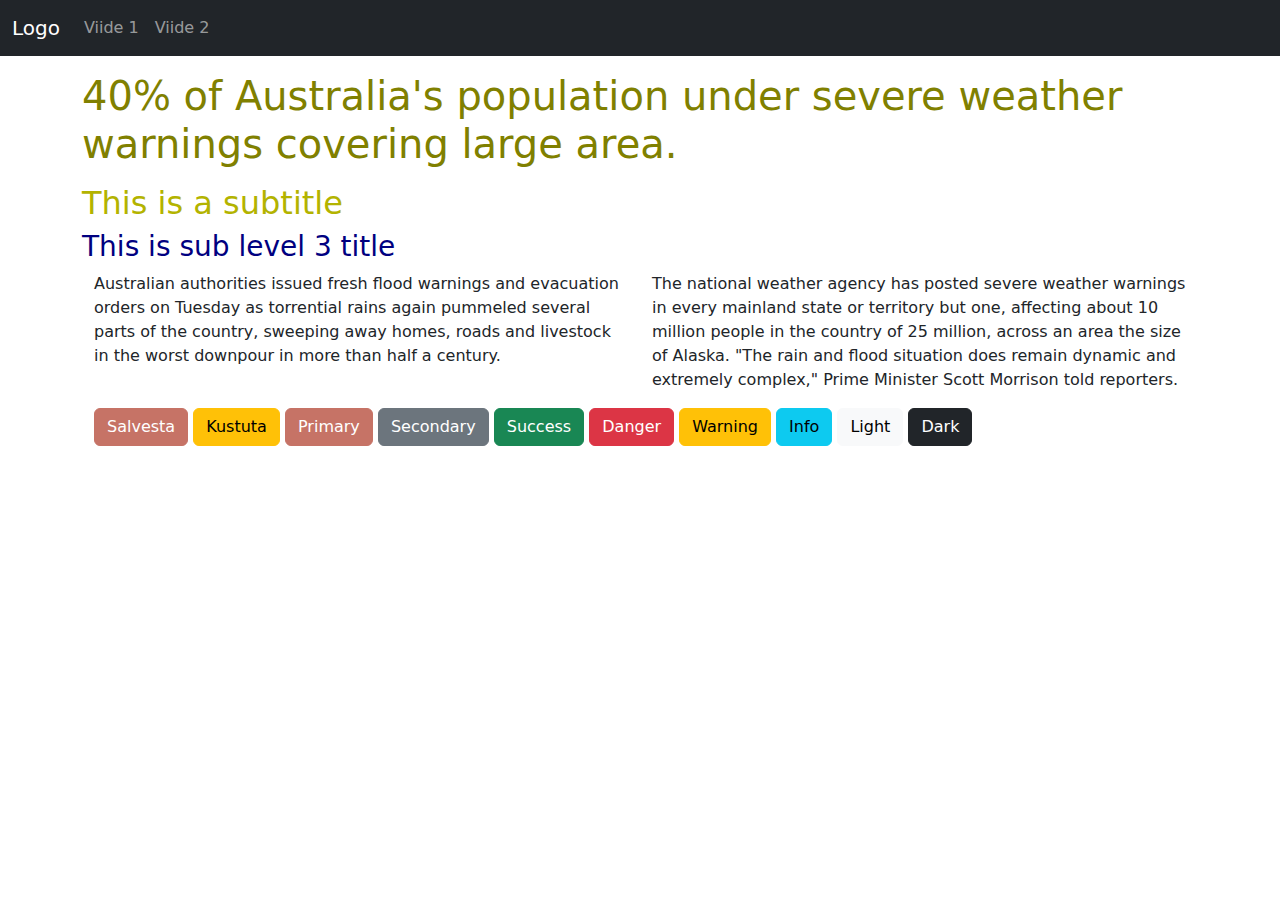
<file: practice_week_07/index.html>
<!DOCTYPE html>
<html>
<head>
    <title>Start Page</title>
    <meta charset="utf-8">
    <meta name="viewport" content="width=device-width, initial-scale=1.0">

    <link rel="stylesheet" href="https://cdn.jsdelivr.net/npm/bootstrap@5.0.0-beta2/dist/css/bootstrap.min.css">
    <link rel="stylesheet" href="assets/css/style.css">

</head>

<body>

<nav class="navbar navbar-expand-md navbar-dark bg-dark">
    <div class="container-fluid">

        <a class="navbar-brand" href="#">Logo</a>

        <button class="navbar-toggler" type="button" data-bs-toggle="collapse" data-bs-target="#navbar-menu" aria-controls="navbar-menu" aria-expanded="false" aria-label="Toggle navigation">
            <span class="navbar-toggler-icon"></span>
        </button>

        <div class="collapse navbar-collapse" id="navbar-menu">
            <ul class="navbar-nav">
                <li class="nav-item">
                    <a class="nav-link" href="#">Viide 1</a>
                </li>
                <li class="nav-item">
                    <a class="nav-link" href="#">Viide 2</a>
                </li>
            </ul>
        </div>

    </div>
</nav>



<div class="container">

    <h1 class="text-center text-md-start my-3">40% of Australia's population under severe weather warnings covering large area.</h1>

    <h2>This is a subtitle</h2>

    <h3>This is sub level 3 title</h3>

    <div class="container">

        <div class="row">

            <div class="col-12 col-md-6">
                <p>Australian authorities issued fresh flood warnings and evacuation orders on Tuesday as torrential
                    rains again pummeled several parts of the country, sweeping away homes, roads and livestock in the
                    worst downpour in more than half a century.</p>

            </div>

            <div class="col-12 col-md-6">
                <p>The national weather agency has posted severe weather warnings in every mainland state or territory
                    but one, affecting about 10 million people in the country of 25 million, across an area the size of
                    Alaska. "The rain and flood situation does remain dynamic and extremely complex," Prime Minister
                    Scott Morrison told reporters.</p>
            </div>

        </div>

        <a class="btn btn-primary"  href="#">Salvesta</a>
        <a class="btn btn-warning" href="#">Kustuta</a>

        <button type="button" class="btn btn-primary">Primary</button>
        <button type="button" class="btn btn-secondary">Secondary</button>
        <button type="button" class="btn btn-success">Success</button>
        <button type="button" class="btn btn-danger">Danger</button>
        <button type="button" class="btn btn-warning">Warning</button>
        <button type="button" class="btn btn-info">Info</button>
        <button type="button" class="btn btn-light">Light</button>
        <button type="button" class="btn btn-dark">Dark</button>

    </div>


</div>


<script src="https://cdn.jsdelivr.net/npm/bootstrap@5.0.0-beta2/dist/js/bootstrap.bundle.min.js"></script>

</body>

</html>
</file>
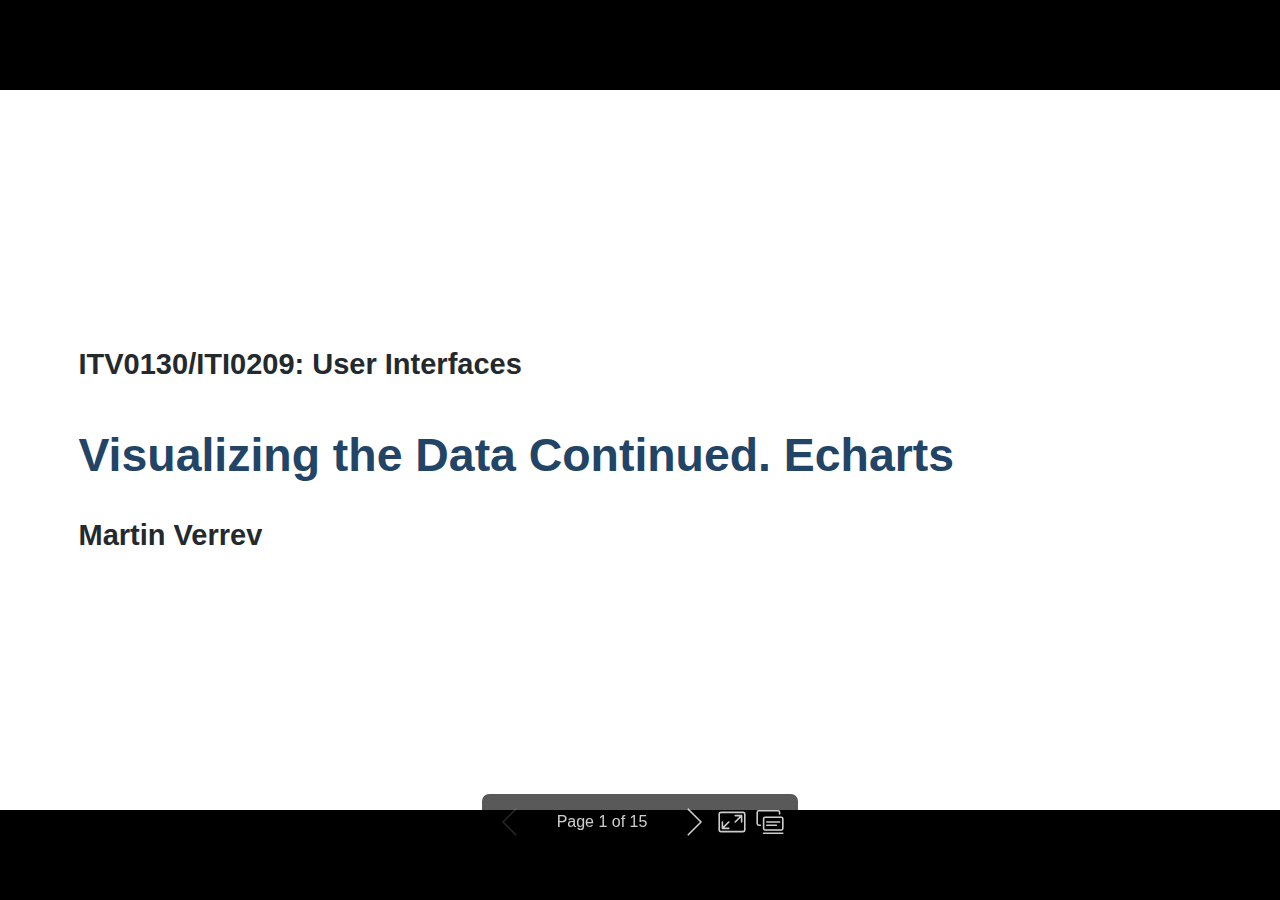
<file: practice_week_11/_base/index.html>
<!DOCTYPE html><html lang="C"><head><title>Lecture 15</title><meta property="og:title" content="Lecture 15"><meta name="description" content="Lecture 15 Slides"><meta property="og:description" content="Lecture 15 Slides"><meta charset="UTF-8"><meta name="viewport" content="width=device-width,height=device-height,initial-scale=1.0"><meta name="apple-mobile-web-app-capable" content="yes"><meta http-equiv="X-UA-Compatible" content="ie=edge"><meta property="og:type" content="website"><meta name="twitter:card" content="summary"><style>.bespoke-marp-note,.bespoke-marp-osc,.bespoke-progress-parent{display:none;transition:none}@media screen{body[data-bespoke-view=""] .bespoke-marp-parent>.bespoke-marp-osc>button,body[data-bespoke-view=next] .bespoke-marp-parent>.bespoke-marp-osc>button,body[data-bespoke-view=presenter] .bespoke-marp-presenter-container .bespoke-marp-presenter-info-container button{-webkit-appearance:none;-moz-appearance:none;appearance:none;background-color:transparent;border:0;color:inherit;cursor:pointer;font-size:inherit;opacity:.8;outline:none;padding:0;transition:opacity .2s linear;-webkit-tap-highlight-color:transparent}body[data-bespoke-view=""] .bespoke-marp-parent>.bespoke-marp-osc>button:disabled,body[data-bespoke-view=next] .bespoke-marp-parent>.bespoke-marp-osc>button:disabled,body[data-bespoke-view=presenter] .bespoke-marp-presenter-container .bespoke-marp-presenter-info-container button:disabled{cursor:not-allowed;opacity:.15!important}body[data-bespoke-view=""] .bespoke-marp-parent>.bespoke-marp-osc>button:hover,body[data-bespoke-view=next] .bespoke-marp-parent>.bespoke-marp-osc>button:hover,body[data-bespoke-view=presenter] .bespoke-marp-presenter-container .bespoke-marp-presenter-info-container button:hover{opacity:1}body[data-bespoke-view=""] .bespoke-marp-parent>.bespoke-marp-osc>button:hover:active,body[data-bespoke-view=next] .bespoke-marp-parent>.bespoke-marp-osc>button:hover:active,body[data-bespoke-view=presenter] .bespoke-marp-presenter-container .bespoke-marp-presenter-info-container button:hover:active{opacity:.6}body[data-bespoke-view=""] .bespoke-marp-parent>.bespoke-marp-osc>button:hover:not(:disabled),body[data-bespoke-view=next] .bespoke-marp-parent>.bespoke-marp-osc>button:hover:not(:disabled),body[data-bespoke-view=presenter] .bespoke-marp-presenter-container .bespoke-marp-presenter-info-container button:hover:not(:disabled){transition:none}body[data-bespoke-view=""] .bespoke-marp-parent>.bespoke-marp-osc>button[data-bespoke-marp-osc=prev],body[data-bespoke-view=next] .bespoke-marp-parent>.bespoke-marp-osc>button[data-bespoke-marp-osc=prev],body[data-bespoke-view=presenter] .bespoke-marp-presenter-container .bespoke-marp-presenter-info-container button.bespoke-marp-presenter-info-page-prev{background:transparent url("[data-uri]") no-repeat 50%;background-size:contain;overflow:hidden;text-indent:100%;white-space:nowrap}body[data-bespoke-view=""] .bespoke-marp-parent>.bespoke-marp-osc>button[data-bespoke-marp-osc=next],body[data-bespoke-view=next] .bespoke-marp-parent>.bespoke-marp-osc>button[data-bespoke-marp-osc=next],body[data-bespoke-view=presenter] .bespoke-marp-presenter-container .bespoke-marp-presenter-info-container button.bespoke-marp-presenter-info-page-next{background:transparent url("[data-uri]") no-repeat 50%;background-size:contain;overflow:hidden;text-indent:100%;white-space:nowrap}body[data-bespoke-view=""] .bespoke-marp-parent>.bespoke-marp-osc>button[data-bespoke-marp-osc=fullscreen],body[data-bespoke-view=next] .bespoke-marp-parent>.bespoke-marp-osc>button[data-bespoke-marp-osc=fullscreen]{background:transparent url("[data-uri]") no-repeat 50%;background-size:contain;overflow:hidden;text-indent:100%;white-space:nowrap}body[data-bespoke-view=""] .bespoke-marp-parent>.bespoke-marp-osc>button.exit[data-bespoke-marp-osc=fullscreen],body[data-bespoke-view=next] .bespoke-marp-parent>.bespoke-marp-osc>button.exit[data-bespoke-marp-osc=fullscreen]{background-image:url("[data-uri]")}body[data-bespoke-view=""] .bespoke-marp-parent>.bespoke-marp-osc>button[data-bespoke-marp-osc=presenter],body[data-bespoke-view=next] .bespoke-marp-parent>.bespoke-marp-osc>button[data-bespoke-marp-osc=presenter]{background:transparent url("[data-uri]") no-repeat 50%;background-size:contain;overflow:hidden;text-indent:100%;white-space:nowrap}body,html{height:100%;margin:0}body{background:#000;overflow:hidden}svg.bespoke-marp-slide{opacity:0;pointer-events:none;z-index:-1}svg.bespoke-marp-slide.bespoke-marp-active{opacity:1;pointer-events:auto;z-index:0}svg.bespoke-marp-slide[data-bespoke-marp-load=hideable]{display:none}svg.bespoke-marp-slide[data-bespoke-marp-load=hideable].bespoke-marp-active{display:block}[data-bespoke-marp-fragment=inactive]{visibility:hidden}body[data-bespoke-view=""] .bespoke-marp-parent,body[data-bespoke-view=next] .bespoke-marp-parent{bottom:0;left:0;position:absolute;right:0;top:0}body[data-bespoke-view=""] .bespoke-marp-parent>.bespoke-marp-osc,body[data-bespoke-view=next] .bespoke-marp-parent>.bespoke-marp-osc{background:rgba(0,0,0,.65);border-radius:7px;bottom:50px;color:#fff;display:block;font-family:Helvetica,Arial,sans-serif;font-size:16px;left:50%;line-height:0;opacity:1;padding:12px;position:absolute;touch-action:manipulation;transform:translateX(-50%);transition:opacity .2s linear;-webkit-user-select:none;-moz-user-select:none;-ms-user-select:none;user-select:none;white-space:nowrap;z-index:1;will-change:transform}body[data-bespoke-view=""] .bespoke-marp-parent>.bespoke-marp-osc>*,body[data-bespoke-view=next] .bespoke-marp-parent>.bespoke-marp-osc>*{margin-left:6px}body[data-bespoke-view=""] .bespoke-marp-parent>.bespoke-marp-osc>:first-child,body[data-bespoke-view=next] .bespoke-marp-parent>.bespoke-marp-osc>:first-child{margin-left:0}body[data-bespoke-view=""] .bespoke-marp-parent>.bespoke-marp-osc>span,body[data-bespoke-view=next] .bespoke-marp-parent>.bespoke-marp-osc>span{opacity:.8}body[data-bespoke-view=""] .bespoke-marp-parent>.bespoke-marp-osc>span[data-bespoke-marp-osc=page],body[data-bespoke-view=next] .bespoke-marp-parent>.bespoke-marp-osc>span[data-bespoke-marp-osc=page]{display:inline-block;min-width:140px;text-align:center}body[data-bespoke-view=""] .bespoke-marp-parent>.bespoke-marp-osc>button[data-bespoke-marp-osc=fullscreen],body[data-bespoke-view=""] .bespoke-marp-parent>.bespoke-marp-osc>button[data-bespoke-marp-osc=next],body[data-bespoke-view=""] .bespoke-marp-parent>.bespoke-marp-osc>button[data-bespoke-marp-osc=presenter],body[data-bespoke-view=""] .bespoke-marp-parent>.bespoke-marp-osc>button[data-bespoke-marp-osc=prev],body[data-bespoke-view=next] .bespoke-marp-parent>.bespoke-marp-osc>button[data-bespoke-marp-osc=fullscreen],body[data-bespoke-view=next] .bespoke-marp-parent>.bespoke-marp-osc>button[data-bespoke-marp-osc=next],body[data-bespoke-view=next] .bespoke-marp-parent>.bespoke-marp-osc>button[data-bespoke-marp-osc=presenter],body[data-bespoke-view=next] .bespoke-marp-parent>.bespoke-marp-osc>button[data-bespoke-marp-osc=prev]{height:32px;line-height:32px;width:32px}body[data-bespoke-view=""] .bespoke-marp-parent.bespoke-marp-inactive,body[data-bespoke-view=next] .bespoke-marp-parent.bespoke-marp-inactive{cursor:none}body[data-bespoke-view=""] .bespoke-marp-parent.bespoke-marp-inactive>.bespoke-marp-osc,body[data-bespoke-view=next] .bespoke-marp-parent.bespoke-marp-inactive>.bespoke-marp-osc{opacity:0;pointer-events:none}body[data-bespoke-view=""] svg.bespoke-marp-slide,body[data-bespoke-view=next] svg.bespoke-marp-slide{height:100%;left:0;position:absolute;top:0;width:100%}body[data-bespoke-view=""] .bespoke-progress-parent{background:#222;display:flex;height:5px;width:100%}body[data-bespoke-view=""] .bespoke-progress-parent+.bespoke-marp-parent{top:5px}body[data-bespoke-view=""] .bespoke-progress-parent .bespoke-progress-bar{flex:0 0 0;background:#0288d1;transition:flex-basis .2s cubic-bezier(0,1,1,1)}body[data-bespoke-view=next]{background:transparent}body[data-bespoke-view=presenter]{background:#161616}body[data-bespoke-view=presenter] .bespoke-marp-presenter-container{height:100%;left:0;position:absolute;top:0;width:100%;display:grid;grid-template-columns:2fr 1fr;grid-template-rows:minmax(140px,1fr) 2fr 3em;grid-template-areas:"current next" "current note" "info    note"}body[data-bespoke-view=presenter] .bespoke-marp-presenter-container .bespoke-marp-parent{grid-area:current;position:relative;overflow:hidden}body[data-bespoke-view=presenter] .bespoke-marp-presenter-container .bespoke-marp-parent svg.bespoke-marp-slide{height:calc(100% - 40px);left:20px;position:absolute;pointer-events:none;top:20px;-webkit-user-select:none;-moz-user-select:none;-ms-user-select:none;user-select:none;width:calc(100% - 40px)}body[data-bespoke-view=presenter] .bespoke-marp-presenter-container .bespoke-marp-parent svg.bespoke-marp-slide.bespoke-marp-active{-webkit-filter:drop-shadow(0 3px 10px rgba(0,0,0,.5));filter:drop-shadow(0 3px 10px rgba(0,0,0,.5))}body[data-bespoke-view=presenter] .bespoke-marp-presenter-container .bespoke-marp-presenter-next-container{background:#222;cursor:pointer;display:none;grid-area:next;overflow:hidden;position:relative}body[data-bespoke-view=presenter] .bespoke-marp-presenter-container .bespoke-marp-presenter-next-container.active{display:block}body[data-bespoke-view=presenter] .bespoke-marp-presenter-container .bespoke-marp-presenter-next-container iframe.bespoke-marp-presenter-next{background:transparent;border:0;display:block;-webkit-filter:drop-shadow(0 3px 10px rgba(0,0,0,.5));filter:drop-shadow(0 3px 10px rgba(0,0,0,.5));height:calc(100% - 40px);left:20px;position:absolute;pointer-events:none;-webkit-user-select:none;-moz-user-select:none;-ms-user-select:none;user-select:none;top:20px;width:calc(100% - 40px)}body[data-bespoke-view=presenter] .bespoke-marp-presenter-container .bespoke-marp-presenter-note-container{background:#222;color:#ddd;grid-area:note}body[data-bespoke-view=presenter] .bespoke-marp-presenter-container .bespoke-marp-presenter-note-container .bespoke-marp-note{margin:20px;width:calc(100% - 40px);height:calc(100% - 40px);box-sizing:border-box;overflow:auto;padding-right:3px;white-space:pre-wrap;word-wrap:break-word;scrollbar-width:thin;scrollbar-color:hsla(0,0%,86.7%,.5) transparent}body[data-bespoke-view=presenter] .bespoke-marp-presenter-container .bespoke-marp-presenter-note-container .bespoke-marp-note::-webkit-scrollbar{width:6px}body[data-bespoke-view=presenter] .bespoke-marp-presenter-container .bespoke-marp-presenter-note-container .bespoke-marp-note::-webkit-scrollbar-track{background:transparent}body[data-bespoke-view=presenter] .bespoke-marp-presenter-container .bespoke-marp-presenter-note-container .bespoke-marp-note::-webkit-scrollbar-thumb{background:hsla(0,0%,86.7%,.5);border-radius:6px}body[data-bespoke-view=presenter] .bespoke-marp-presenter-container .bespoke-marp-presenter-note-container .bespoke-marp-note:empty{pointer-events:none}body[data-bespoke-view=presenter] .bespoke-marp-presenter-container .bespoke-marp-presenter-note-container .bespoke-marp-note.active{display:block}body[data-bespoke-view=presenter] .bespoke-marp-presenter-container .bespoke-marp-presenter-note-container .bespoke-marp-note p:first-child{margin-top:0}body[data-bespoke-view=presenter] .bespoke-marp-presenter-container .bespoke-marp-presenter-note-container .bespoke-marp-note p:last-child{margin-bottom:0}body[data-bespoke-view=presenter] .bespoke-marp-presenter-container .bespoke-marp-presenter-info-container{align-items:center;box-sizing:border-box;color:#ddd;display:flex;flex-wrap:nowrap;grid-area:info;justify-content:center;padding:0 10px}body[data-bespoke-view=presenter] .bespoke-marp-presenter-container .bespoke-marp-presenter-info-container .bespoke-marp-presenter-info-page,body[data-bespoke-view=presenter] .bespoke-marp-presenter-container .bespoke-marp-presenter-info-container .bespoke-marp-presenter-info-time,body[data-bespoke-view=presenter] .bespoke-marp-presenter-container .bespoke-marp-presenter-info-container .bespoke-marp-presenter-info-timer{display:block;box-sizing:border-box;padding:0 10px;white-space:nowrap;width:100%}body[data-bespoke-view=presenter] .bespoke-marp-presenter-container .bespoke-marp-presenter-info-container button{height:1.5em;line-height:1.5em;width:1.5em}body[data-bespoke-view=presenter] .bespoke-marp-presenter-container .bespoke-marp-presenter-info-container .bespoke-marp-presenter-info-page{order:2;text-align:center}body[data-bespoke-view=presenter] .bespoke-marp-presenter-container .bespoke-marp-presenter-info-container .bespoke-marp-presenter-info-page .bespoke-marp-presenter-info-page-text{display:inline-block;min-width:120px;text-align:center}body[data-bespoke-view=presenter] .bespoke-marp-presenter-container .bespoke-marp-presenter-info-container .bespoke-marp-presenter-info-time{color:#999;order:1;text-align:left}body[data-bespoke-view=presenter] .bespoke-marp-presenter-container .bespoke-marp-presenter-info-container .bespoke-marp-presenter-info-timer{color:#999;order:3;text-align:right}}@media print{.bespoke-marp-presenter-info-container,.bespoke-marp-presenter-next-container,.bespoke-marp-presenter-note-container{display:none}}</style><style>div#p>svg>foreignObject>section{width:1280px;height:720px;box-sizing:border-box;overflow:hidden;position:relative;scroll-snap-align:center center}div#p>svg>foreignObject>section:after{bottom:0;content:attr(data-marpit-pagination);padding:inherit;pointer-events:none;position:absolute;right:0}div#p>svg>foreignObject>section:not([data-marpit-pagination]):after{display:none}/* Normalization */div#p>svg>foreignObject>section h1{font-size:2em;margin:0.67em 0}div#p>svg>foreignObject>section video::-webkit-media-controls{will-change:transform}@page{size:1280px 720px;margin:0}@media print{body,html{background-color:#fff;margin:0;page-break-inside:avoid;break-inside:avoid-page}div#p>svg>foreignObject>section{page-break-before:always;break-before:page}div#p>svg>foreignObject>section,div#p>svg>foreignObject>section *{-webkit-print-color-adjust:exact!important;color-adjust:exact!important}div#p>svg[data-marpit-svg]{display:block;height:100vh;width:100vw}}div#p>svg>foreignObject>section svg[data-marp-fitting=svg]{display:block;height:auto;width:100%}@supports (-ms-ime-align:auto){div#p>svg>foreignObject>section svg[data-marp-fitting=svg]{position:static}}div#p>svg>foreignObject>section svg[data-marp-fitting=svg].__reflow__{content:""}@supports (-ms-ime-align:auto){div#p>svg>foreignObject>section svg[data-marp-fitting=svg].__reflow__{position:relative}}div#p>svg>foreignObject>section [data-marp-fitting-svg-content]{display:table;white-space:nowrap}div#p>svg>foreignObject>section [data-marp-fitting-svg-content-wrap]{white-space:pre}div#p>svg>foreignObject>section img[data-marp-twemoji]{background:transparent;height:1em;margin:0 .05em 0 .1em;vertical-align:-.1em;width:1em}
/*!
 * Marp default theme.
 *
 * @theme default
 * @author Yuki Hattori
 *
 * @auto-scaling true
 * @size 4:3 960px 720px
 */div#p>svg>foreignObject>section .octicon{display:inline-block;fill:currentColor;vertical-align:text-bottom}div#p>svg>foreignObject>section .anchor{float:left;line-height:1;margin-left:-20px;padding-right:4px}div#p>svg>foreignObject>section .anchor:focus{outline:none}div#p>svg>foreignObject>section h1 .octicon-link,div#p>svg>foreignObject>section h2 .octicon-link,div#p>svg>foreignObject>section h3 .octicon-link,div#p>svg>foreignObject>section h4 .octicon-link,div#p>svg>foreignObject>section h5 .octicon-link,div#p>svg>foreignObject>section h6 .octicon-link{color:#1b1f23;vertical-align:middle;visibility:hidden}div#p>svg>foreignObject>section h1:hover .anchor,div#p>svg>foreignObject>section h2:hover .anchor,div#p>svg>foreignObject>section h3:hover .anchor,div#p>svg>foreignObject>section h4:hover .anchor,div#p>svg>foreignObject>section h5:hover .anchor,div#p>svg>foreignObject>section h6:hover .anchor{text-decoration:none}div#p>svg>foreignObject>section h1:hover .anchor .octicon-link,div#p>svg>foreignObject>section h2:hover .anchor .octicon-link,div#p>svg>foreignObject>section h3:hover .anchor .octicon-link,div#p>svg>foreignObject>section h4:hover .anchor .octicon-link,div#p>svg>foreignObject>section h5:hover .anchor .octicon-link,div#p>svg>foreignObject>section h6:hover .anchor .octicon-link{visibility:visible}div#p>svg>foreignObject>section h1:hover .anchor .octicon-link:before,div#p>svg>foreignObject>section h2:hover .anchor .octicon-link:before,div#p>svg>foreignObject>section h3:hover .anchor .octicon-link:before,div#p>svg>foreignObject>section h4:hover .anchor .octicon-link:before,div#p>svg>foreignObject>section h5:hover .anchor .octicon-link:before,div#p>svg>foreignObject>section h6:hover .anchor .octicon-link:before{width:16px;height:16px;content:" ";display:inline-block;background-image:url("data:image/svg+xml;charset=utf-8,%3Csvg xmlns='http://www.w3.org/2000/svg' width='16' height='16' aria-hidden='true'%3E%3Cpath fill-rule='evenodd' d='M4 9h1v1H4c-1.5 0-3-1.69-3-3.5S2.55 3 4 3h4c1.45 0 3 1.69 3 3.5 0 1.41-.91 2.72-2 3.25V8.59c.58-.45 1-1.27 1-2.09C10 5.22 8.98 4 8 4H4c-.98 0-2 1.22-2 2.5S3 9 4 9zm9-3h-1v1h1c1 0 2 1.22 2 2.5S13.98 12 13 12H9c-.98 0-2-1.22-2-2.5 0-.83.42-1.64 1-2.09V6.25c-1.09.53-2 1.84-2 3.25C6 11.31 7.55 13 9 13h4c1.45 0 3-1.69 3-3.5S14.5 6 13 6z'/%3E%3C/svg%3E")}div#p>svg>foreignObject>section{-ms-text-size-adjust:100%;-webkit-text-size-adjust:100%;color:#24292e;font-family:-apple-system,BlinkMacSystemFont,Segoe UI,Helvetica,Arial,sans-serif,Apple Color Emoji,Segoe UI Emoji;font-size:16px;line-height:1.5;word-wrap:break-word}div#p>svg>foreignObject>section details{display:block}div#p>svg>foreignObject>section summary{display:list-item}div#p>svg>foreignObject>section a{background-color:initial}div#p>svg>foreignObject>section a:active,div#p>svg>foreignObject>section a:hover{outline-width:0}div#p>svg>foreignObject>section strong{font-weight:inherit;font-weight:bolder}div#p>svg>foreignObject>section h1{margin:.67em 0}div#p>svg>foreignObject>section img{border-style:none}div#p>svg>foreignObject>section code,div#p>svg>foreignObject>section kbd,div#p>svg>foreignObject>section pre{font-family:monospace,monospace;font-size:1em}div#p>svg>foreignObject>section hr{box-sizing:initial;overflow:visible}div#p>svg>foreignObject>section input{font:inherit;margin:0;overflow:visible}div#p>svg>foreignObject>section [type=checkbox]{padding:0}div#p>svg>foreignObject>section *,div#p>svg>foreignObject>section [type=checkbox]{box-sizing:border-box}div#p>svg>foreignObject>section input{font-family:inherit;font-size:inherit;line-height:inherit}div#p>svg>foreignObject>section a{color:#0366d6;text-decoration:none}div#p>svg>foreignObject>section a:hover{text-decoration:underline}div#p>svg>foreignObject>section strong{font-weight:600}div#p>svg>foreignObject>section hr{height:0;margin:15px 0;overflow:hidden;background:transparent;border-bottom:1px solid #dfe2e5}div#p>svg>foreignObject>section hr:after,div#p>svg>foreignObject>section hr:before{display:table;content:""}div#p>svg>foreignObject>section hr:after{clear:both}div#p>svg>foreignObject>section table{border-spacing:0;border-collapse:collapse}div#p>svg>foreignObject>section td,div#p>svg>foreignObject>section th{padding:0}div#p>svg>foreignObject>section details summary{cursor:pointer}div#p>svg>foreignObject>section h1,div#p>svg>foreignObject>section h2,div#p>svg>foreignObject>section h3,div#p>svg>foreignObject>section h4,div#p>svg>foreignObject>section h5,div#p>svg>foreignObject>section h6{margin-top:0;margin-bottom:0}div#p>svg>foreignObject>section h1{font-size:32px}div#p>svg>foreignObject>section h1,div#p>svg>foreignObject>section h2{font-weight:600}div#p>svg>foreignObject>section h2{font-size:24px}div#p>svg>foreignObject>section h3{font-size:20px}div#p>svg>foreignObject>section h3,div#p>svg>foreignObject>section h4{font-weight:600}div#p>svg>foreignObject>section h4{font-size:16px}div#p>svg>foreignObject>section h5{font-size:14px}div#p>svg>foreignObject>section h5,div#p>svg>foreignObject>section h6{font-weight:600}div#p>svg>foreignObject>section h6{font-size:12px}div#p>svg>foreignObject>section p{margin-top:0;margin-bottom:10px}div#p>svg>foreignObject>section blockquote{margin:0}div#p>svg>foreignObject>section ol,div#p>svg>foreignObject>section ul{padding-left:0;margin-top:0;margin-bottom:0}div#p>svg>foreignObject>section ol ol,div#p>svg>foreignObject>section ul ol{list-style-type:lower-roman}div#p>svg>foreignObject>section ol ol ol,div#p>svg>foreignObject>section ol ul ol,div#p>svg>foreignObject>section ul ol ol,div#p>svg>foreignObject>section ul ul ol{list-style-type:lower-alpha}div#p>svg>foreignObject>section dd{margin-left:0}div#p>svg>foreignObject>section code,div#p>svg>foreignObject>section pre{font-family:SFMono-Regular,Consolas,Liberation Mono,Menlo,monospace;font-size:12px}div#p>svg>foreignObject>section pre{margin-top:0;margin-bottom:0}div#p>svg>foreignObject>section input::-webkit-inner-spin-button,div#p>svg>foreignObject>section input::-webkit-outer-spin-button{margin:0;-webkit-appearance:none;appearance:none}div#p>svg>foreignObject>section :checked+.radio-label{position:relative;z-index:1;border-color:#0366d6}div#p>svg>foreignObject>section .border{border:1px solid #e1e4e8!important}div#p>svg>foreignObject>section .border-0{border:0!important}div#p>svg>foreignObject>section .border-bottom{border-bottom:1px solid #e1e4e8!important}div#p>svg>foreignObject>section .rounded-1{border-radius:3px!important}div#p>svg>foreignObject>section .bg-white{background-color:#fff!important}div#p>svg>foreignObject>section .bg-gray-light{background-color:#fafbfc!important}div#p>svg>foreignObject>section .text-gray-light{color:#6a737d!important}div#p>svg>foreignObject>section .pl-3,div#p>svg>foreignObject>section .px-3{padding-left:16px!important}div#p>svg>foreignObject>section .px-3{padding-right:16px!important}div#p>svg>foreignObject>section .f6{font-size:12px!important}div#p>svg>foreignObject>section .lh-condensed{line-height:1.25!important}div#p>svg>foreignObject>section .text-bold{font-weight:600!important}div#p>svg>foreignObject>section .pl-c{color:#6a737d}div#p>svg>foreignObject>section .pl-c1,div#p>svg>foreignObject>section .pl-s .pl-v{color:#005cc5}div#p>svg>foreignObject>section .pl-e,div#p>svg>foreignObject>section .pl-en{color:#6f42c1}div#p>svg>foreignObject>section .pl-s .pl-s1,div#p>svg>foreignObject>section .pl-smi{color:#24292e}div#p>svg>foreignObject>section .pl-ent{color:#22863a}div#p>svg>foreignObject>section .pl-k{color:#d73a49}div#p>svg>foreignObject>section .pl-pds,div#p>svg>foreignObject>section .pl-s,div#p>svg>foreignObject>section .pl-s .pl-pse .pl-s1,div#p>svg>foreignObject>section .pl-sr,div#p>svg>foreignObject>section .pl-sr .pl-cce,div#p>svg>foreignObject>section .pl-sr .pl-sra,div#p>svg>foreignObject>section .pl-sr .pl-sre{color:#032f62}div#p>svg>foreignObject>section .pl-smw,div#p>svg>foreignObject>section .pl-v{color:#e36209}div#p>svg>foreignObject>section .pl-bu{color:#b31d28}div#p>svg>foreignObject>section .pl-ii{color:#fafbfc;background-color:#b31d28}div#p>svg>foreignObject>section .pl-c2{color:#fafbfc;background-color:#d73a49}div#p>svg>foreignObject>section .pl-c2:before{content:"^M"}div#p>svg>foreignObject>section .pl-sr .pl-cce{font-weight:700;color:#22863a}div#p>svg>foreignObject>section .pl-ml{color:#735c0f}div#p>svg>foreignObject>section .pl-mh,div#p>svg>foreignObject>section .pl-mh .pl-en,div#p>svg>foreignObject>section .pl-ms{font-weight:700;color:#005cc5}div#p>svg>foreignObject>section .pl-mi{font-style:italic;color:#24292e}div#p>svg>foreignObject>section .pl-mb{font-weight:700;color:#24292e}div#p>svg>foreignObject>section .pl-md{color:#b31d28;background-color:#ffeef0}div#p>svg>foreignObject>section .pl-mi1{color:#22863a;background-color:#f0fff4}div#p>svg>foreignObject>section .pl-mc{color:#e36209;background-color:#ffebda}div#p>svg>foreignObject>section .pl-mi2{color:#f6f8fa;background-color:#005cc5}div#p>svg>foreignObject>section .pl-mdr{font-weight:700;color:#6f42c1}div#p>svg>foreignObject>section .pl-ba{color:#586069}div#p>svg>foreignObject>section .pl-sg{color:#959da5}div#p>svg>foreignObject>section .pl-corl{text-decoration:underline;color:#032f62}div#p>svg>foreignObject>section .mb-0{margin-bottom:0!important}div#p>svg>foreignObject>section .my-2{margin-bottom:8px!important;margin-top:8px!important}div#p>svg>foreignObject>section .pl-0{padding-left:0!important}div#p>svg>foreignObject>section .py-0{padding-top:0!important;padding-bottom:0!important}div#p>svg>foreignObject>section .pl-1{padding-left:4px!important}div#p>svg>foreignObject>section .pl-2{padding-left:8px!important}div#p>svg>foreignObject>section .py-2{padding-top:8px!important;padding-bottom:8px!important}div#p>svg>foreignObject>section .pl-3{padding-left:16px!important}div#p>svg>foreignObject>section .pl-4{padding-left:24px!important}div#p>svg>foreignObject>section .pl-5{padding-left:32px!important}div#p>svg>foreignObject>section .pl-6{padding-left:40px!important}div#p>svg>foreignObject>section .pl-7{padding-left:48px!important}div#p>svg>foreignObject>section .pl-8{padding-left:64px!important}div#p>svg>foreignObject>section .pl-9{padding-left:80px!important}div#p>svg>foreignObject>section .pl-10{padding-left:96px!important}div#p>svg>foreignObject>section .pl-11{padding-left:112px!important}div#p>svg>foreignObject>section .pl-12{padding-left:128px!important}div#p>svg>foreignObject>section hr{border-bottom-color:#eee}div#p>svg>foreignObject>section kbd{display:inline-block;padding:3px 5px;font:11px SFMono-Regular,Consolas,Liberation Mono,Menlo,monospace;line-height:10px;color:#444d56;vertical-align:middle;background-color:#fafbfc;border:1px solid #d1d5da;border-radius:3px;box-shadow:inset 0 -1px 0 #d1d5da}div#p>svg>foreignObject>section:after,div#p>svg>foreignObject>section:before{display:table
  /* content:""; */}div#p>svg>foreignObject>section:after{clear:both}div#p>svg>foreignObject>section>:first-child{margin-top:0!important}div#p>svg>foreignObject>section>:last-child{margin-bottom:0!important}div#p>svg>foreignObject>section a:not([href]){color:inherit;text-decoration:none}div#p>svg>foreignObject>section blockquote,div#p>svg>foreignObject>section details,div#p>svg>foreignObject>section dl,div#p>svg>foreignObject>section ol,div#p>svg>foreignObject>section p,div#p>svg>foreignObject>section pre,div#p>svg>foreignObject>section table,div#p>svg>foreignObject>section ul{margin-top:0;margin-bottom:16px}div#p>svg>foreignObject>section hr{height:.25em;padding:0;margin:24px 0;background-color:#e1e4e8;border:0}div#p>svg>foreignObject>section blockquote{padding:0 1em;color:#6a737d;border-left:.25em solid #dfe2e5}div#p>svg>foreignObject>section blockquote>:first-child{margin-top:0}div#p>svg>foreignObject>section blockquote>:last-child{margin-bottom:0}div#p>svg>foreignObject>section h1,div#p>svg>foreignObject>section h2,div#p>svg>foreignObject>section h3,div#p>svg>foreignObject>section h4,div#p>svg>foreignObject>section h5,div#p>svg>foreignObject>section h6{margin-top:24px;margin-bottom:16px;font-weight:600;line-height:1.25}div#p>svg>foreignObject>section h1{font-size:2em}div#p>svg>foreignObject>section h1,div#p>svg>foreignObject>section h2{padding-bottom:.3em;border-bottom:1px solid #eaecef}div#p>svg>foreignObject>section h2{font-size:1.5em}div#p>svg>foreignObject>section h3{font-size:1.25em}div#p>svg>foreignObject>section h4{font-size:1em}div#p>svg>foreignObject>section h5{font-size:.875em}div#p>svg>foreignObject>section h6{font-size:.85em;color:#6a737d}div#p>svg>foreignObject>section ol,div#p>svg>foreignObject>section ul{padding-left:2em}div#p>svg>foreignObject>section ol ol,div#p>svg>foreignObject>section ol ul,div#p>svg>foreignObject>section ul ol,div#p>svg>foreignObject>section ul ul{margin-top:0;margin-bottom:0}div#p>svg>foreignObject>section li{word-wrap:break-all}div#p>svg>foreignObject>section li>p{margin-top:16px}div#p>svg>foreignObject>section li+li{margin-top:.25em}div#p>svg>foreignObject>section dl{padding:0}div#p>svg>foreignObject>section dl dt{padding:0;margin-top:16px;font-size:1em;font-style:italic;font-weight:600}div#p>svg>foreignObject>section dl dd{padding:0 16px;margin-bottom:16px}div#p>svg>foreignObject>section table{display:block;width:100%;overflow:auto}div#p>svg>foreignObject>section table th{font-weight:600}div#p>svg>foreignObject>section table td,div#p>svg>foreignObject>section table th{padding:6px 13px;border:1px solid #dfe2e5}div#p>svg>foreignObject>section table tr{background-color:#fff;border-top:1px solid #c6cbd1}div#p>svg>foreignObject>section table tr:nth-child(2n){background-color:#f6f8fa}div#p>svg>foreignObject>section img{max-width:100%;box-sizing:initial;background-color:#fff}div#p>svg>foreignObject>section img[align=right]{padding-left:20px}div#p>svg>foreignObject>section img[align=left]{padding-right:20px}div#p>svg>foreignObject>section code{padding:.2em .4em;margin:0;font-size:85%;background-color:rgba(27,31,35,.05);border-radius:3px}div#p>svg>foreignObject>section pre{word-wrap:normal}div#p>svg>foreignObject>section pre>code{padding:0;margin:0;font-size:100%;word-break:normal;white-space:pre;background:transparent;border:0}div#p>svg>foreignObject>section .highlight{margin-bottom:16px}div#p>svg>foreignObject>section .highlight pre{margin-bottom:0;word-break:normal}div#p>svg>foreignObject>section pre{padding:16px;overflow:auto;font-size:85%;line-height:1.45;background-color:#f6f8fa;border-radius:3px}div#p>svg>foreignObject>section pre code{display:inline;max-width:auto;padding:0;margin:0;overflow:visible;line-height:inherit;word-wrap:normal;background-color:initial;border:0}div#p>svg>foreignObject>section .commit-tease-sha{display:inline-block;font-family:SFMono-Regular,Consolas,Liberation Mono,Menlo,monospace;font-size:90%;color:#444d56}div#p>svg>foreignObject>section .full-commit .btn-outline:not(:disabled):hover{color:#005cc5;border-color:#005cc5}div#p>svg>foreignObject>section .blob-wrapper{overflow-x:auto;overflow-y:hidden}div#p>svg>foreignObject>section .blob-wrapper-embedded{max-height:240px;overflow-y:auto}div#p>svg>foreignObject>section .blob-num{width:1%;min-width:50px;padding-right:10px;padding-left:10px;font-family:SFMono-Regular,Consolas,Liberation Mono,Menlo,monospace;font-size:12px;line-height:20px;color:rgba(27,31,35,.3);text-align:right;white-space:nowrap;vertical-align:top;cursor:pointer;-webkit-user-select:none;-moz-user-select:none;-ms-user-select:none;user-select:none}div#p>svg>foreignObject>section .blob-num:hover{color:rgba(27,31,35,.6)}div#p>svg>foreignObject>section .blob-num:before{content:attr(data-line-number)}div#p>svg>foreignObject>section .blob-code{position:relative;padding-right:10px;padding-left:10px;line-height:20px;vertical-align:top}div#p>svg>foreignObject>section .blob-code-inner{overflow:visible;font-family:SFMono-Regular,Consolas,Liberation Mono,Menlo,monospace;font-size:12px;color:#24292e;word-wrap:normal;white-space:pre}div#p>svg>foreignObject>section .pl-token.active,div#p>svg>foreignObject>section .pl-token:hover{cursor:pointer;background:#ffea7f}div#p>svg>foreignObject>section .tab-size[data-tab-size="1"]{-moz-tab-size:1;-o-tab-size:1;tab-size:1}div#p>svg>foreignObject>section .tab-size[data-tab-size="2"]{-moz-tab-size:2;-o-tab-size:2;tab-size:2}div#p>svg>foreignObject>section .tab-size[data-tab-size="3"]{-moz-tab-size:3;-o-tab-size:3;tab-size:3}div#p>svg>foreignObject>section .tab-size[data-tab-size="4"]{-moz-tab-size:4;-o-tab-size:4;tab-size:4}div#p>svg>foreignObject>section .tab-size[data-tab-size="5"]{-moz-tab-size:5;-o-tab-size:5;tab-size:5}div#p>svg>foreignObject>section .tab-size[data-tab-size="6"]{-moz-tab-size:6;-o-tab-size:6;tab-size:6}div#p>svg>foreignObject>section .tab-size[data-tab-size="7"]{-moz-tab-size:7;-o-tab-size:7;tab-size:7}div#p>svg>foreignObject>section .tab-size[data-tab-size="8"]{-moz-tab-size:8;-o-tab-size:8;tab-size:8}div#p>svg>foreignObject>section .tab-size[data-tab-size="9"]{-moz-tab-size:9;-o-tab-size:9;tab-size:9}div#p>svg>foreignObject>section .tab-size[data-tab-size="10"]{-moz-tab-size:10;-o-tab-size:10;tab-size:10}div#p>svg>foreignObject>section .tab-size[data-tab-size="11"]{-moz-tab-size:11;-o-tab-size:11;tab-size:11}div#p>svg>foreignObject>section .tab-size[data-tab-size="12"]{-moz-tab-size:12;-o-tab-size:12;tab-size:12}div#p>svg>foreignObject>section .task-list-item{list-style-type:none}div#p>svg>foreignObject>section .task-list-item+.task-list-item{margin-top:3px}div#p>svg>foreignObject>section .task-list-item input{margin:0 .2em .25em -1.6em;vertical-align:middle}div#p>svg>foreignObject>section .hljs{display:block;background:#fff;padding:.5em;color:#333;overflow-x:auto}div#p>svg>foreignObject>section .hljs-comment,div#p>svg>foreignObject>section .hljs-meta{color:#969896}div#p>svg>foreignObject>section .hljs-emphasis,div#p>svg>foreignObject>section .hljs-quote,div#p>svg>foreignObject>section .hljs-strong,div#p>svg>foreignObject>section .hljs-template-variable,div#p>svg>foreignObject>section .hljs-variable{color:#df5000}div#p>svg>foreignObject>section .hljs-keyword,div#p>svg>foreignObject>section .hljs-selector-tag,div#p>svg>foreignObject>section .hljs-type{color:#d73a49}div#p>svg>foreignObject>section .hljs-attribute,div#p>svg>foreignObject>section .hljs-bullet,div#p>svg>foreignObject>section .hljs-literal,div#p>svg>foreignObject>section .hljs-symbol{color:#0086b3}div#p>svg>foreignObject>section .hljs-name,div#p>svg>foreignObject>section .hljs-section{color:#63a35c}div#p>svg>foreignObject>section .hljs-tag{color:#333}div#p>svg>foreignObject>section .hljs-attr,div#p>svg>foreignObject>section .hljs-selector-attr,div#p>svg>foreignObject>section .hljs-selector-class,div#p>svg>foreignObject>section .hljs-selector-id,div#p>svg>foreignObject>section .hljs-selector-pseudo,div#p>svg>foreignObject>section .hljs-title{color:#6f42c1}div#p>svg>foreignObject>section .hljs-addition{color:#55a532;background-color:#eaffea}div#p>svg>foreignObject>section .hljs-deletion{color:#bd2c00;background-color:#ffecec}div#p>svg>foreignObject>section .hljs-link{text-decoration:underline}div#p>svg>foreignObject>section .hljs-number{color:#005cc5}div#p>svg>foreignObject>section .hljs-string{color:#032f62}div#p>svg>foreignObject>section svg[data-marp-fitting=svg]{max-height:563px}div#p>svg>foreignObject>section h1{color:#246;font-size:1.6em}div#p>svg>foreignObject>section h1,div#p>svg>foreignObject>section h2{border-bottom:none}div#p>svg>foreignObject>section h2{font-size:1.3em}div#p>svg>foreignObject>section h3{font-size:1.1em}div#p>svg>foreignObject>section h4{font-size:1.05em}div#p>svg>foreignObject>section h5{font-size:1em}div#p>svg>foreignObject>section h6{font-size:.9em}div#p>svg>foreignObject>section h1 strong,div#p>svg>foreignObject>section h2 strong,div#p>svg>foreignObject>section h3 strong,div#p>svg>foreignObject>section h4 strong,div#p>svg>foreignObject>section h5 strong,div#p>svg>foreignObject>section h6 strong{font-weight:inherit;color:#48c}div#p>svg>foreignObject>section hr{height:0;padding-top:.25em}div#p>svg>foreignObject>section pre{border:1px solid #999;line-height:1.15;overflow:visible}div#p>svg>foreignObject>section pre code svg[data-marp-fitting=svg]{max-height:529px}div#p>svg>foreignObject>section footer,div#p>svg>foreignObject>section header{margin:0;position:absolute;left:30px;color:hsla(0,0%,40%,.75);font-size:18px}div#p>svg>foreignObject>section header{top:21px}div#p>svg>foreignObject>section footer{bottom:21px}div#p>svg>foreignObject>section{align-items:stretch;background:#fff;display:flex;flex-direction:column;flex-wrap:nowrap;font-size:29px;height:720px;justify-content:center;padding:78.5px;width:1280px}div#p>svg>foreignObject>section>:last-child,div#p>svg>foreignObject>section[data-footer]>:nth-last-child(2){margin-bottom:0}div#p>svg>foreignObject>section>:first-child,div#p>svg>foreignObject>section>header:first-child+*{margin-top:0}div#p>svg>foreignObject>section:after{position:absolute;padding:0;right:30px;bottom:21px;font-size:24px;color:#777}div#p>svg>foreignObject>section.invert{background-color:#222;color:#e6eaf0}div#p>svg>foreignObject>section.invert:after{color:#999}div#p>svg>foreignObject>section.invert img{background-color:transparent}div#p>svg>foreignObject>section.invert a{color:#50b3ff}div#p>svg>foreignObject>section.invert h1{color:#a3c5e7}div#p>svg>foreignObject>section.invert h2,div#p>svg>foreignObject>section.invert h3,div#p>svg>foreignObject>section.invert h4,div#p>svg>foreignObject>section.invert h5{color:#ebeff5}div#p>svg>foreignObject>section.invert blockquote,div#p>svg>foreignObject>section.invert h6{border-color:#3d3f43;color:#939699}div#p>svg>foreignObject>section.invert h1 strong,div#p>svg>foreignObject>section.invert h2 strong,div#p>svg>foreignObject>section.invert h3 strong,div#p>svg>foreignObject>section.invert h4 strong,div#p>svg>foreignObject>section.invert h5 strong,div#p>svg>foreignObject>section.invert h6 strong{color:#7bf}div#p>svg>foreignObject>section.invert hr{background-color:#3d3f43}div#p>svg>foreignObject>section.invert footer,div#p>svg>foreignObject>section.invert header{color:hsla(0,0%,60%,.75)}div#p>svg>foreignObject>section.invert code,div#p>svg>foreignObject>section.invert kbd{background-color:#111}div#p>svg>foreignObject>section.invert kbd{border-color:#666;box-shadow:inset 0 -1px 0 #555;color:#e6eaf0}div#p>svg>foreignObject>section.invert table tr{background-color:#12181d;border-color:#60657b}div#p>svg>foreignObject>section.invert table tr:nth-child(2n){background-color:#1b2024}div#p>svg>foreignObject>section.invert table td,div#p>svg>foreignObject>section.invert table th{border-color:#5b5e61}div#p>svg>foreignObject>section.invert pre{background-color:#0a0e12;border-color:#777}div#p>svg>foreignObject>section.invert pre code{background-color:transparent}div#p>svg>foreignObject>section[data-color] h1,div#p>svg>foreignObject>section[data-color] h2,div#p>svg>foreignObject>section[data-color] h3,div#p>svg>foreignObject>section[data-color] h4,div#p>svg>foreignObject>section[data-color] h5,div#p>svg>foreignObject>section[data-color] h6{color:currentColor}div#p>svg>foreignObject>section[data-marpit-advanced-background=background]{display:block!important;padding:0!important}div#p>svg>foreignObject>section[data-marpit-advanced-background=background]:after,div#p>svg>foreignObject>section[data-marpit-advanced-background=background]:before,div#p>svg>foreignObject>section[data-marpit-advanced-background=content]:after,div#p>svg>foreignObject>section[data-marpit-advanced-background=content]:before{display:none!important}div#p>svg>foreignObject>section[data-marpit-advanced-background=background]>div[data-marpit-advanced-background-container]{all:initial;display:flex;flex-direction:row;height:100%;overflow:hidden;width:100%}div#p>svg>foreignObject>section[data-marpit-advanced-background=background]>div[data-marpit-advanced-background-container][data-marpit-advanced-background-direction=vertical]{flex-direction:column}div#p>svg>foreignObject>section[data-marpit-advanced-background=background][data-marpit-advanced-background-split]>div[data-marpit-advanced-background-container]{width:var(--marpit-advanced-background-split,50%)}div#p>svg>foreignObject>section[data-marpit-advanced-background=background][data-marpit-advanced-background-split=right]>div[data-marpit-advanced-background-container]{margin-left:calc(100% - var(--marpit-advanced-background-split, 50%))}div#p>svg>foreignObject>section[data-marpit-advanced-background=background]>div[data-marpit-advanced-background-container]>figure{all:initial;background-position:center;background-repeat:no-repeat;background-size:cover;flex:auto;margin:0}div#p>svg>foreignObject>section[data-marpit-advanced-background=content],div#p>svg>foreignObject>section[data-marpit-advanced-background=pseudo]{background:transparent!important}div#p>svg>foreignObject>section[data-marpit-advanced-background=pseudo],div#p>svg[data-marpit-svg]>foreignObject[data-marpit-advanced-background=pseudo]{pointer-events:none!important}div#p>svg>foreignObject>section[data-marpit-advanced-background-split]{width:100%;height:100%}</style></head><body><div class="bespoke-marp-osc"><button data-bespoke-marp-osc="prev" tabindex="-1" title="Previous slide">Previous slide</button><span data-bespoke-marp-osc="page"></span><button data-bespoke-marp-osc="next" tabindex="-1" title="Next slide">Next slide</button><button data-bespoke-marp-osc="fullscreen" tabindex="-1" title="Toggle fullscreen (f)">Toggle fullscreen</button><button data-bespoke-marp-osc="presenter" tabindex="-1" title="Open presenter view (p)">Open presenter view</button></div><div id="p"><svg data-marpit-svg="" viewBox="0 0 1280 720"><foreignObject width="1280" height="720"><section id="1">
<p><strong>ITV0130/ITI0209: User Interfaces</strong></p>
<h1>Visualizing the Data Continued. Echarts</h1>
<p><strong>Martin Verrev</strong></p>
</section>
</foreignObject></svg><svg data-marpit-svg="" viewBox="0 0 1280 720"><foreignObject width="1280" height="720"><section id="2" data-paginate="true" data-background-color="#e46183" data-color="white" data-marpit-pagination="2" data-marpit-pagination-total="15" style="--paginate:true;--background-color:#e46183;--color:white;color:white;background-color:#e46183;background-image:none;">
<h1>Data are facts.</h1>
<h1>Information is the meaning that human being assigns to these facts</h1>
</section>
</foreignObject></svg><svg data-marpit-svg="" viewBox="0 0 1280 720"><foreignObject width="1280" height="720"><section data-paginate="true" data-color="white" data-footer="Source: https://www.geckoboard.com/dashboard-examples/company/excel-dashboard/" data-marpit-pagination="3" data-marpit-pagination-total="15" style="--paginate:true;--color:white;color:white;" data-marpit-advanced-background="background"><div data-marpit-advanced-background-container="true" data-marpit-advanced-background-direction="horizontal"><figure style="background-image:url(&quot;https://www.geckoboard.com/uploads/Excel-dashboard-geckoboard.png&quot;);"></figure></div></section></foreignObject><foreignObject width="1280" height="720"><section id="3" data-paginate="true" data-color="white" data-footer="Source: https://www.geckoboard.com/dashboard-examples/company/excel-dashboard/" data-marpit-pagination="3" data-marpit-pagination-total="15" style="--paginate:true;--color:white;color:white;" data-marpit-advanced-background="content"><footer>Source: <a href="https://www.geckoboard.com/dashboard-examples/company/excel-dashboard/">https://www.geckoboard.com/dashboard-examples/company/excel-dashboard/</a></footer>
</section>
</foreignObject><foreignObject width="1280" height="720" data-marpit-advanced-background="pseudo"><section style="color:white;" data-marpit-advanced-background="pseudo" data-marpit-pagination="3" data-marpit-pagination-total="15"></section></foreignObject></svg><svg data-marpit-svg="" viewBox="0 0 1280 720"><foreignObject width="1280" height="720"><section id="4" data-paginate="true" data-background-color="#353535;" data-color="white" data-marpit-pagination="4" data-marpit-pagination-total="15" style="--paginate:true;--background-color:#353535;;--color:white;color:white;background-color:#353535;;background-image:none;">
<h2>Let's Recap</h2>
<p><strong>Good graphs</strong> should <strong>tell a story</strong> and <strong>be memorable</strong>, but also have a <strong>low information to ink ratio</strong> and <strong>not mislead</strong> the viewer.</p>
<p>Choice of colour when designing charts and graphs is also important to allow for colour blindness and black and white printing.</p>
</section>
</foreignObject></svg><svg data-marpit-svg="" viewBox="0 0 1280 720"><foreignObject width="1280" height="720"><section id="5" data-paginate="true" data-background-color="#3d8ce8;" data-color="white" data-marpit-pagination="5" data-marpit-pagination-total="15" style="--paginate:true;--background-color:#3d8ce8;;--color:white;color:white;background-color:#3d8ce8;;background-image:none;">
<h1><svg data-marp-fitting="svg"><foreignObject><span data-marp-fitting-svg-content> Friendly vs Unfriendly Data Graphics</span></foreignObject></svg></h1>
<p>(Tufte. p183)</p>
</section>
</foreignObject></svg><svg data-marpit-svg="" viewBox="0 0 1280 720"><foreignObject width="1280" height="720"><section id="6" data-paginate="true" data-marpit-pagination="6" data-marpit-pagination-total="15" style="--paginate:true;">
<h2>More Tips. Friendly Graphs</h2>
<ul>
<li>Words are spelled out</li>
<li>Words run from left to right</li>
<li>Little messages help explain data</li>
<li>Shadings, hatches and colors are avoided. - Labels are placed on graphics itself, so no legend is required</li>
<li>Graphics attract viewers</li>
<li>Colors are chosen so color blind can read them</li>
<li>Type is clear and precise</li>
<li>Type is upper and lowercase</li>
</ul>
</section>
</foreignObject></svg><svg data-marpit-svg="" viewBox="0 0 1280 720"><foreignObject width="1280" height="720"><section id="7" data-paginate="true" data-marpit-pagination="7" data-marpit-pagination-total="15" style="--paginate:true;">
<h2>More tips. Unfriendly Graphs</h2>
<ul>
<li>Use of abbreviations</li>
<li>Words run vertically, particularily along y-axis. Words run in differnet directions</li>
<li>Graphic is cryptic and needs repeated references to scattered text</li>
<li>Obscure codings need to go back to legend and graphic</li>
<li>Chartjunk</li>
<li>Design insensitive to color defunct</li>
<li>Type is overbearing</li>
<li>Type is all capitals</li>
</ul>
</section>
</foreignObject></svg><svg data-marpit-svg="" viewBox="0 0 1280 720"><foreignObject width="1280" height="720"><section id="8" data-paginate="true" data-marpit-pagination="8" data-marpit-pagination-total="15" style="--paginate:true;">
<h2>Data Visualization Workflow</h2>
<ol>
<li>Understand the context</li>
<li>Choose an appropriate visual display</li>
<li>Eliminate clutter</li>
<li>Focus attention where you want it</li>
<li>Think like a designer</li>
<li>Tell a story</li>
</ol>
<p>(Nussbaumer, p36)</p>
</section>
</foreignObject></svg><svg data-marpit-svg="" viewBox="0 0 1280 720"><foreignObject width="1280" height="720"><section id="9" data-paginate="true" data-background-color="#ffbc4c" data-color="black" data-marpit-pagination="9" data-marpit-pagination-total="15" style="--paginate:true;--background-color:#ffbc4c;--color:black;color:black;background-color:#ffbc4c;background-image:none;">
<h1><svg data-marp-fitting="svg"><foreignObject><span data-marp-fitting-svg-content> Let's put this to practice</span></foreignObject></svg></h1>
</section>
</foreignObject></svg><svg data-marpit-svg="" viewBox="0 0 1280 720"><foreignObject width="1280" height="720"><section id="10" data-marpit-fragments="4" data-paginate="true" data-marpit-pagination="10" data-marpit-pagination-total="15" style="--paginate:true;">
<h2><svg data-marp-fitting="svg"><foreignObject><span data-marp-fitting-svg-content> There are hundreds of graph libraries out there</span></foreignObject></svg></h2>
<h3>We take a look at Echarts</h3>
<p><a href="https://echarts.apache.org/">https://echarts.apache.org/</a></p>
<h2>Echarts</h2>
<ul>
<li data-marpit-fragment="1">High performance</li>
<li data-marpit-fragment="2">Supports abundant data types</li>
<li data-marpit-fragment="3">Data does not need to be transformed for different chart types</li>
<li data-marpit-fragment="4">Highly customizable but easy to start</li>
</ul>
</section>
</foreignObject></svg><svg data-marpit-svg="" viewBox="0 0 1280 720"><foreignObject width="1280" height="720"><section id="11" data-paginate="true" data-background-color="#ffbc4c" data-color="black" data-marpit-pagination="11" data-marpit-pagination-total="15" style="--paginate:true;--background-color:#ffbc4c;--color:black;color:black;background-color:#ffbc4c;background-image:none;">
<h1><svg data-marp-fitting="svg"><foreignObject><span data-marp-fitting-svg-content> Let's code</span></foreignObject></svg></h1>
</section>
</foreignObject></svg><svg data-marpit-svg="" viewBox="0 0 1280 720"><foreignObject width="1280" height="720"><section id="12" data-paginate="true" data-marpit-pagination="12" data-marpit-pagination-total="15" style="--paginate:true;">
<h1>Questions and answers</h1>
</section>
</foreignObject></svg><svg data-marpit-svg="" viewBox="0 0 1280 720"><foreignObject width="1280" height="720"><section id="13" data-paginate="true" data-marpit-pagination="13" data-marpit-pagination-total="15" style="--paginate:true;">
<h1>Thank You</h1>
</section>
</foreignObject></svg><svg data-marpit-svg="" viewBox="0 0 1280 720"><foreignObject width="1280" height="720"><section id="14" data-paginate="true" data-marpit-pagination="14" data-marpit-pagination-total="15" style="--paginate:true;">
<h1>Books</h1>
<ul>
<li>Edward R. Tufte. The Visual Display of Quantitative Information. Graphics 2001. <a href="https://www.goodreads.com/book/show/17744.The_Visual_Display_of_Quantitative_Information?ac=1&amp;from_search=true&amp;qid=cMoP2LwLen&amp;rank=1">https://www.goodreads.com/book/show/17744.The_Visual_Display_of_Quantitative_Information?ac=1&amp;from_search=true&amp;qid=cMoP2LwLen&amp;rank=1</a></li>
<li>Cole Nussbaumer Knaflic. Storytelling with Data: A Data Visualization Guide for Business Professionals. Wiley 2015. <a href="https://www.goodreads.com/book/show/26535513-storytelling-with-data">https://www.goodreads.com/book/show/26535513-storytelling-with-data</a></li>
</ul>
</section>
</foreignObject></svg><svg data-marpit-svg="" viewBox="0 0 1280 720"><foreignObject width="1280" height="720"><section id="15" data-paginate="true" data-marpit-pagination="15" data-marpit-pagination-total="15" style="--paginate:true;">
<h1>References</h1>
<ul>
<li>The beauty of data visualization - David McCandless. <a href="https://www.youtube.com/watch?v=5Zg-C8AAIGg">https://www.youtube.com/watch?v=5Zg-C8AAIGg</a></li>
<li>Data is Beautiful Subreddit. <a href="https://www.reddit.com/r/dataisbeautiful/">https://www.reddit.com/r/dataisbeautiful/</a></li>
<li>Data is Ugly Subreddit. <a href="https://www.reddit.com/r/dataisugly/">https://www.reddit.com/r/dataisugly/</a></li>
<li>The Gospel According to Tufte. <a href="http://www-personal.umich.edu/~jpboyd/eng403_chap2_tuftegospel.pdf">http://www-personal.umich.edu/~jpboyd/eng403_chap2_tuftegospel.pdf</a></li>
</ul>
</section>
<script>!function(){"use strict";function t(t){Array.from(document.getElementsByTagName("svg"),e=>{if(e.hasAttribute("data-marpit-svg")){const{clientHeight:r,clientWidth:a}=e;e.style.transform||(e.style.transform="translateZ(0)");const o=t||e.currentScale||1,i=e.viewBox.baseVal.width/o,n=e.viewBox.baseVal.height/o,s=Math.min(r/n,a/i);Array.from(e.querySelectorAll(":scope > foreignObject"),t=>{const e=t.x.baseVal.value,o=t.y.baseVal.value;Array.from(t.querySelectorAll(":scope > section"),t=>{t.style.transformOrigin||(t.style.transformOrigin="0 0");const l=(a-s*i)/2-e,c=(r-s*n)/2-o;t.style.transform=`translate3d(${l}px,${c}px,0) scale(${s}) translate(${e}px,${o}px)`})})}})}const e=(t,e,r)=>{if(t.getAttribute(e)!==r)return t.setAttribute(e,r),!0};function r(a=!0){for(const e of"Apple Computer, Inc."===navigator.vendor?[t]:[])e();Array.from(document.querySelectorAll('svg[data-marp-fitting="svg"]'),t=>{const r=t.firstChild,a=r.firstChild,{scrollWidth:o,scrollHeight:i}=a;let n,s=1;if(t.hasAttribute("data-marp-fitting-code")&&(n=t.parentElement.parentElement),t.hasAttribute("data-marp-fitting-math")&&(n=t.parentElement),n){const t=getComputedStyle(n),e=Math.ceil(n.clientWidth-parseFloat(t.paddingLeft)-parseFloat(t.paddingRight));e&&(s=e)}const l=Math.max(o,s),c=Math.max(i,1),p=`0 0 ${l} ${c}`;e(r,"width",""+l),e(r,"height",""+c),e(t,"preserveAspectRatio",getComputedStyle(t).getPropertyValue("--preserve-aspect-ratio")||"xMinYMin meet"),e(t,"viewBox",p)&&t.classList.toggle("__reflow__")}),a&&window.requestAnimationFrame(()=>r(a))}!function(){if("undefined"==typeof window)throw new Error("Marp Core's browser script is valid only in browser context.");window.marpCoreBrowserScript?console.warn("Marp Core's browser script has already executed."):(Object.defineProperty(window,"marpCoreBrowserScript",{value:!0}),r())}()}();
</script></foreignObject></svg></div><script>!function(){"use strict";var e=function(e,t){var n,r=1===(e.parent||e).nodeType?e.parent||e:document.querySelector(e.parent||e),s=[].filter.call("string"==typeof e.slides?r.querySelectorAll(e.slides):e.slides||r.children,(function(e){return"SCRIPT"!==e.nodeName})),a={},o=function(e,t){return(t=t||{}).index=s.indexOf(e),t.slide=e,t},i=function(e,t){a[e]=(a[e]||[]).filter((function(e){return e!==t}))},l=function(e,t){return(a[e]||[]).reduce((function(e,n){return e&&!1!==n(t)}),!0)},c=function(e,t){s[e]&&(n&&l("deactivate",o(n,t)),n=s[e],l("activate",o(n,t)))},d=function(e,t){var r=s.indexOf(n)+e;l(e>0?"next":"prev",o(n,t))&&c(r,t)},u={off:i,on:function(e,t){return(a[e]||(a[e]=[])).push(t),i.bind(null,e,t)},fire:l,slide:function(e,t){if(!arguments.length)return s.indexOf(n);l("slide",o(s[e],t))&&c(e,t)},next:d.bind(null,1),prev:d.bind(null,-1),parent:r,slides:s,destroy:function(e){l("destroy",o(n,e)),a={}}};return(t||[]).forEach((function(e){e(u)})),n||c(0),u};function t(e){e.parent.classList.add("bespoke-marp-parent"),e.slides.map(e=>e.classList.add("bespoke-marp-slide")),e.on("activate",t=>{e.slides.map(e=>e.classList.remove("bespoke-marp-active")),t.slide.classList.add("bespoke-marp-active")})}function n(e=2e3){return t=>{let n;function r(){n&&clearTimeout(n),n=setTimeout(()=>{t.parent.classList.add("bespoke-marp-inactive")},e),t.parent.classList.remove("bespoke-marp-inactive")}document.addEventListener("mousedown",r),document.addEventListener("mousemove",r),document.addEventListener("touchend",r),setTimeout(r,0)}}const r=["AUDIO","BUTTON","INPUT","SELECT","TEXTAREA","VIDEO"];function s(e){e.parent.addEventListener("keydown",e=>{if(!e.target)return;const t=e.target;(r.includes(t.nodeName)||"true"===t.contentEditable)&&e.stopPropagation()})}function a(e){window.addEventListener("load",()=>{for(const t of e.slides){const e=t.querySelector("[data-marp-fitting]")?"":"hideable";t.setAttribute("data-bespoke-marp-load",e)}})}function o(e){let t=0,n=0;Object.defineProperty(e,"fragments",{enumerable:!0,value:e.slides.map(e=>[null,...e.querySelectorAll("[data-marpit-fragment]")])});const r=r=>void 0!==e.fragments[t][n+r],s=(r,s)=>{t=r,n=s,e.fragments.forEach((e,t)=>{e.forEach((e,n)=>{if(null==e)return;const a=t<r||t===r&&n<=s;e.setAttribute("data-bespoke-marp-fragment",a?"active":"inactive"),t===r&&n===s?e.setAttribute("data-bespoke-marp-current-fragment","current"):e.removeAttribute("data-bespoke-marp-current-fragment")})}),e.fragmentIndex=s;const a={slide:e.slides[r],index:r,fragments:e.fragments[r],fragmentIndex:s};e.fire("fragment",a)};e.on("next",()=>{if(r(1))return s(t,n+1),!1;const a=t+1;e.fragments[a]&&s(a,0)}),e.on("prev",()=>{if(r(-1))return s(t,n-1),!1;const a=t-1;e.fragments[a]&&s(a,e.fragments[a].length-1)}),e.on("slide",({index:t,fragment:n})=>{let r=0;if(void 0!==n){const s=e.fragments[t];if(s){const{length:e}=s;r=-1===n?e-1:Math.min(Math.max(n,0),e-1)}}s(t,r)}),s(0,0)}var i,l=function(e,t){return e(t={exports:{}},t.exports),t.exports}((function(e){
/*!
  * screenfull
  * v5.0.2 - 2020-02-13
  * (c) Sindre Sorhus; MIT License
  */
!function(){var t="undefined"!=typeof window&&void 0!==window.document?window.document:{},n=e.exports,r=function(){for(var e,n=[["requestFullscreen","exitFullscreen","fullscreenElement","fullscreenEnabled","fullscreenchange","fullscreenerror"],["webkitRequestFullscreen","webkitExitFullscreen","webkitFullscreenElement","webkitFullscreenEnabled","webkitfullscreenchange","webkitfullscreenerror"],["webkitRequestFullScreen","webkitCancelFullScreen","webkitCurrentFullScreenElement","webkitCancelFullScreen","webkitfullscreenchange","webkitfullscreenerror"],["mozRequestFullScreen","mozCancelFullScreen","mozFullScreenElement","mozFullScreenEnabled","mozfullscreenchange","mozfullscreenerror"],["msRequestFullscreen","msExitFullscreen","msFullscreenElement","msFullscreenEnabled","MSFullscreenChange","MSFullscreenError"]],r=0,s=n.length,a={};r<s;r++)if((e=n[r])&&e[1]in t){for(r=0;r<e.length;r++)a[n[0][r]]=e[r];return a}return!1}(),s={change:r.fullscreenchange,error:r.fullscreenerror},a={request:function(e){return new Promise(function(n,s){var a=function(){this.off("change",a),n()}.bind(this);this.on("change",a);var o=(e=e||t.documentElement)[r.requestFullscreen]();o instanceof Promise&&o.then(a).catch(s)}.bind(this))},exit:function(){return new Promise(function(e,n){if(this.isFullscreen){var s=function(){this.off("change",s),e()}.bind(this);this.on("change",s);var a=t[r.exitFullscreen]();a instanceof Promise&&a.then(s).catch(n)}else e()}.bind(this))},toggle:function(e){return this.isFullscreen?this.exit():this.request(e)},onchange:function(e){this.on("change",e)},onerror:function(e){this.on("error",e)},on:function(e,n){var r=s[e];r&&t.addEventListener(r,n,!1)},off:function(e,n){var r=s[e];r&&t.removeEventListener(r,n,!1)},raw:r};r?(Object.defineProperties(a,{isFullscreen:{get:function(){return Boolean(t[r.fullscreenElement])}},element:{enumerable:!0,get:function(){return t[r.fullscreenElement]}},isEnabled:{enumerable:!0,get:function(){return Boolean(t[r.fullscreenEnabled])}}}),n?e.exports=a:window.screenfull=a):n?e.exports={isEnabled:!1}:window.screenfull={isEnabled:!1}}()}));l.isEnabled;function c(e){e.fullscreen=()=>{l.isEnabled&&l.toggle(document.body)},document.addEventListener("keydown",t=>{70!==t.which&&122!==t.which||t.altKey||t.ctrlKey||t.metaKey||!l.isEnabled||(e.fullscreen(),t.preventDefault())})}function d(e={}){const t=Object.assign({interval:200},e);return e=>{document.addEventListener("keydown",t=>{(32===t.which&&t.shiftKey||33===t.which||37===t.which||38===t.which)&&e.prev(),(32===t.which&&!t.shiftKey||34===t.which||39===t.which||40===t.which)&&e.next(),35===t.which&&e.slide(e.slides.length-1,{fragment:-1}),36===t.which&&e.slide(0)});let n,r,s=0;e.parent.addEventListener("wheel",a=>{let o=!1;const l=(e,t)=>{e&&(o=o||function(e,t){return function(e,t){const n=t===i.X?"Width":"Height";return e["client"+n]<e["scroll"+n]}(e,t)&&function(e,t){const{overflow:n}=e,r=e["overflow"+t];return"auto"===n||"scroll"===n||"auto"===r||"scroll"===r}(getComputedStyle(e),t)}(e,t)),(null==e?void 0:e.parentElement)&&l(e.parentElement,t)};if(0!==a.deltaX&&l(a.target,i.X),0!==a.deltaY&&l(a.target,i.Y),o)return;a.preventDefault(),r&&clearTimeout(r),r=setTimeout(()=>{n=0},t.interval);const c=Date.now()-s<t.interval,d=Math.sqrt(Math.pow(a.deltaX,2)+Math.pow(a.deltaY,2)),u=d<=n;if(n=d,c||u)return;let f;(a.deltaX>0||a.deltaY>0)&&(f="next"),(a.deltaX<0||a.deltaY<0)&&(f="prev"),f&&(e[f](),s=Date.now())})}}!function(e){e.X="X",e.Y="Y"}(i||(i={}));const u=(...e)=>history.replaceState(...e);var f;!function(e){e.Normal="",e.Presenter="presenter",e.Next="next"}(f||(f={}));const p=(e,{protocol:t,host:n,pathname:r,hash:s}=location)=>{const a=e.toString();return`${t}//${n}${r}${a?"?":""}${a}${s}`},m=()=>{switch(document.body.getAttribute("data-bespoke-view")){case f.Normal:return f.Normal;case f.Presenter:return f.Presenter;case f.Next:return f.Next;default:throw new Error("View mode is not assigned.")}},h=e=>new URLSearchParams(location.search).get(e),g=(e,t={})=>{const n=Object.assign({location:location,setter:u},t),r=new URLSearchParams(n.location.search);for(const t of Object.keys(e)){const n=e[t];"string"==typeof n?r.set(t,n):r.delete(t)}try{n.setter(null,document.title,p(r,n.location))}catch(e){console.error(e)}},b={available:(()=>{try{return localStorage.setItem("bespoke-marp","bespoke-marp"),localStorage.removeItem("bespoke-marp"),!0}catch(e){return console.warn("Warning: Using localStorage is restricted in the current host so some features may not work."),!1}})(),get:e=>{try{return localStorage.getItem(e)}catch(e){return null}},set:(e,t)=>{try{return localStorage.setItem(e,t),!0}catch(e){return!1}},remove:e=>{try{return localStorage.removeItem(e),!0}catch(e){return!1}}};function v(e=".bespoke-marp-osc"){const t=document.querySelector(e);if(!t)return()=>{};const n=(e,n)=>{t.querySelectorAll(`[data-bespoke-marp-osc=${JSON.stringify(e)}]`).forEach(n)};return l.isEnabled||n("fullscreen",e=>e.style.display="none"),b.available||n("presenter",e=>{e.disabled=!0,e.title="Presenter view is disabled due to restricted localStorage."}),e=>{t.addEventListener("click",t=>{if(t.target instanceof HTMLElement){const{bespokeMarpOsc:n}=t.target.dataset;switch(n&&t.target.blur(),n){case"next":e.next();break;case"prev":e.prev();break;case"fullscreen":"function"==typeof e.fullscreen&&l.isEnabled&&e.fullscreen();break;case"presenter":e.openPresenterView()}}}),e.parent.appendChild(t),e.on("activate",({index:t})=>{n("page",n=>n.textContent=`Page ${t+1} of ${e.slides.length}`)}),e.on("fragment",({index:t,fragments:r,fragmentIndex:s})=>{n("prev",e=>e.disabled=0===t&&0===s),n("next",n=>n.disabled=t===e.slides.length-1&&s===r.length-1)}),l.isEnabled&&l.onchange(()=>n("fullscreen",e=>e.classList.toggle("exit",l.isEnabled&&l.isFullscreen)))}}function w(){const e=Math.max(Math.floor(.85*window.innerWidth),640),t=Math.max(Math.floor(.85*window.innerHeight),360);return window.open(this.presenterUrl,"bespoke-marp-presenter-"+this.syncKey,`width=${e},height=${t},menubar=no,toolbar=no`)}function y(){const e=new URLSearchParams(location.search);return e.set("view","presenter"),e.set("sync",this.syncKey),p(e)}var x=["area","base","br","col","command","embed","hr","img","input","keygen","link","meta","param","source","track","wbr"];let E=e=>String(e).replace(/[&<>"']/g,e=>`&${k[e]};`),k={"&":"amp","<":"lt",">":"gt",'"':"quot","'":"apos"},S="dangerouslySetInnerHTML",L={className:"class",htmlFor:"for"},I={};function P(e,t){let n=[],r="";t=t||{};for(let e=arguments.length;e-- >2;)n.push(arguments[e]);if("function"==typeof e)return t.children=n.reverse(),e(t);if(e){if(r+="<"+e,t)for(let e in t)!1!==t[e]&&null!=t[e]&&e!==S&&(r+=` ${L[e]?L[e]:E(e)}="${E(t[e])}"`);r+=">"}if(-1===x.indexOf(e)){if(t[S])r+=t[S].__html;else for(;n.length;){let e=n.pop();if(e)if(e.pop)for(let t=e.length;t--;)n.push(e[t]);else r+=!0===I[e]?e:E(e)}r+=e?`</${e}>`:""}return I[r]=!0,r}const M=({children:e})=>P(null,null,...e),N="bespoke-marp-presenter-container",F="bespoke-marp-presenter-next",O="bespoke-marp-presenter-next-container",T="bespoke-marp-presenter-note-container",q="bespoke-marp-presenter-info-container",C="bespoke-marp-presenter-info-page",$="bespoke-marp-presenter-info-page-text",j="bespoke-marp-presenter-info-page-prev",A="bespoke-marp-presenter-info-page-next",K="bespoke-marp-presenter-info-time",R="bespoke-marp-presenter-info-timer";function U(e){const{title:t}=document;document.title="[Presenter view]"+(t?" - "+t:"");const n={},r=e=>(n[e]=n[e]||document.querySelector("."+e),n[e]);document.body.appendChild((e=>{const t=document.createElement("div");return t.className=N,t.appendChild(e),t.insertAdjacentHTML("beforeend",P(M,null,P("div",{class:O},P("iframe",{class:F,src:"?view=next"})),P("div",{class:T}),P("div",{class:q},P("div",{class:C},P("button",{class:j,tabindex:"-1",title:"Previous"},"Previous"),P("span",{class:$}),P("button",{class:A,tabindex:"-1",title:"Next"},"Next")),P("time",{class:K,title:"Current time"}),P("div",{class:R})))),t})(e.parent)),(e=>{r(O).addEventListener("click",()=>e.next());const t=r(F),n=(s=t,(e,t)=>s.contentWindow.postMessage(`navigate:${e},${t}`,"null"===window.origin?"*":window.origin));var s;t.addEventListener("load",()=>{r(O).classList.add("active"),n(e.slide(),e.fragmentIndex),e.on("fragment",({index:e,fragmentIndex:t})=>n(e,t))});const a=document.querySelectorAll(".bespoke-marp-note");a.forEach(e=>{e.addEventListener("keydown",e=>e.stopPropagation()),r(T).appendChild(e)}),e.on("activate",()=>a.forEach(t=>t.classList.toggle("active",t.dataset.index==e.slide()))),e.on("activate",({index:t})=>{r($).textContent=`${t+1} / ${e.slides.length}`});const o=r(j),i=r(A);o.addEventListener("click",()=>{o.blur(),e.prev()}),i.addEventListener("click",()=>{i.blur(),e.next()}),e.on("fragment",({index:t,fragments:n,fragmentIndex:r})=>{o.disabled=0===t&&0===r,i.disabled=t===e.slides.length-1&&r===n.length-1});const l=()=>r(K).textContent=(new Date).toLocaleTimeString();l(),setInterval(l,250)})(e)}function V(e){const t=m();return t===f.Next&&e.appendChild(document.createElement("span")),e=>{t===f.Normal&&function(e){if(!(e=>e.syncKey&&"string"==typeof e.syncKey)(e))throw new Error("The current instance of Bespoke.js is invalid for Marp bespoke presenter plugin.");Object.defineProperties(e,{openPresenterView:{enumerable:!0,value:w},presenterUrl:{enumerable:!0,get:y}}),b.available&&document.addEventListener("keydown",t=>{80!==t.which||t.altKey||t.ctrlKey||t.metaKey||(t.preventDefault(),e.openPresenterView())})}(e),t===f.Presenter&&U(e),t===f.Next&&function(e){const t=t=>{if(t.origin!==window.origin)return;const[n,r]=t.data.split(":");if("navigate"===n){const[t,n]=r.split(",");e.slide(Number.parseInt(t,10),{fragment:Number.parseInt(n,10)}),e.next()}};window.addEventListener("message",t),e.on("destroy",()=>window.removeEventListener("message",t))}(e)}}function X(e){e.on("activate",t=>{document.querySelectorAll(".bespoke-progress-bar").forEach(n=>{n.style.flexBasis=100*t.index/(e.slides.length-1)+"%"})})}const D=e=>{const t=Number.parseInt(e,10);return Number.isNaN(t)?null:t};function Y(e={}){const t=Object.assign({history:!0},e);return e=>{let n=!0;const r=e=>{const t=n;try{return n=!0,e()}finally{n=t}},s=(t={fragment:!0})=>{((t,n)=>{const{fragments:r,slides:s}=e,a=Math.max(0,Math.min(t,s.length-1)),o=Math.max(0,Math.min(n||0,r[a].length-1));a===e.slide()&&o===e.fragmentIndex||e.slide(a,{fragment:o})})((D(location.hash.slice(1))||1)-1,t.fragment?D(h("f")||""):null)};e.on("fragment",({index:e,fragmentIndex:r})=>{n||g({f:0===r||r.toString()},{location:Object.assign(Object.assign({},location),{hash:"#"+(e+1)}),setter:(...e)=>t.history?history.pushState(...e):history.replaceState(...e)})}),setTimeout(()=>{s(),window.addEventListener("hashchange",()=>r(()=>{s({fragment:!1}),g({f:void 0})})),window.addEventListener("popstate",()=>{n||r(()=>s())}),n=!1},0)}}function B(e={}){const t=e.key||((e=21)=>{let t="",n=crypto.getRandomValues(new Uint8Array(e));for(;e--;){let r=63&n[e];t+=r<36?r.toString(36):r<62?(r-26).toString(36).toUpperCase():r<63?"_":"-"}return t})(),n="bespoke-marp-sync-"+t,r=()=>{const e=b.get(n);return e?JSON.parse(e):Object.create(null)},s=e=>{const t=r(),s=Object.assign(Object.assign({},t),e(t));return b.set(n,JSON.stringify(s)),s};return s(e=>({reference:(e.reference||0)+1})),e=>{Object.defineProperty(e,"syncKey",{value:t,enumerable:!0});let a=!0;setTimeout(()=>{e.on("fragment",e=>{a&&s(()=>({index:e.index,fragmentIndex:e.fragmentIndex}))})},0),window.addEventListener("storage",t=>{if(t.key===n&&t.oldValue&&t.newValue){const n=JSON.parse(t.oldValue),r=JSON.parse(t.newValue);if(n.index!==r.index||n.fragmentIndex!==r.fragmentIndex)try{a=!1,e.slide(r.index,{fragment:r.fragmentIndex})}finally{a=!0}}}),e.on("destroy",()=>{const{reference:e}=r();void 0===e||e<=1?b.remove(n):s(()=>({reference:e-1}))})}}function z(e={}){const t=Object.assign({slope:Math.tan(-35*Math.PI/180),swipeThreshold:30},e);return e=>{let n;const r=e.parent,s=e=>{const t=r.getBoundingClientRect();return{x:e.pageX-(t.left+t.right)/2,y:e.pageY-(t.top+t.bottom)/2}};r.addEventListener("touchstart",e=>{n=1===e.touches.length?s(e.touches[0]):void 0},{passive:!0}),r.addEventListener("touchmove",e=>{if(n)if(1===e.touches.length){e.preventDefault();const t=s(e.touches[0]),r=t.x-n.x,a=t.y-n.y;n.delta=Math.sqrt(Math.pow(Math.abs(r),2)+Math.pow(Math.abs(a),2)),n.radian=Math.atan2(r,a)}else n=void 0}),r.addEventListener("touchend",r=>{if(n){if(n.delta&&n.delta>=t.swipeThreshold){let s=n.radian-t.slope;s=(s+Math.PI)%(2*Math.PI)-Math.PI,e[s<0?"next":"prev"](),r.stopPropagation()}n=void 0}},{passive:!0})}}const H=[f.Normal,f.Presenter,f.Next];!function(r=document.getElementById("p")){document.body.setAttribute("data-bespoke-view",(()=>{switch(h("view")){case"next":return f.Next;case"presenter":return f.Presenter;default:return f.Normal}})());const i=(e=>{const t=h(e);return g({[e]:void 0}),t})("sync")||void 0,l=!1,u=!0,p=e(r,((...e)=>{const t=H.findIndex(e=>m()===e);if(t<0)throw new Error("Invalid view");return e.map(([e,n])=>e[t]&&n).filter(e=>e)})([[u,u,l],B({key:i})],[[u,u,u],V(r)],[[u,u,l],s],[[u,u,u],t],[[u,l,l],n()],[[u,u,u],a],[[u,u,u],Y({history:!1})],[[u,u,l],d()],[[u,u,l],c],[[u,l,l],X],[[u,u,l],z()],[[u,l,l],v()],[[u,u,u],o]));window.addEventListener("beforeunload",()=>g({sync:p.syncKey})),window.addEventListener("unload",()=>p.destroy())}()}();
</script><script>window.__marpCliWatchWS="ws://localhost:37717/a7991705780415c9b3c527a4101107b0026aba0d9f2b27f4e46a42b7a1011c47";!function(){"use strict";const e=(n,o=!1)=>{const t=new WebSocket(n);return t.addEventListener("open",()=>{console.info("[Marp CLI] Observing the change of file..."),o&&location.reload()}),t.addEventListener("close",()=>{console.warn("[Marp CLI] WebSocket for file watcher was disconnected. Try re-connecting in 5000ms..."),setTimeout(()=>e(n,!0),5e3)}),t.addEventListener("message",e=>{"reload"===e.data&&location.reload()}),t};!function(){const n=window.__marpCliWatchWS;if(n)e(n)}()}();
</script></body></html>
</file>
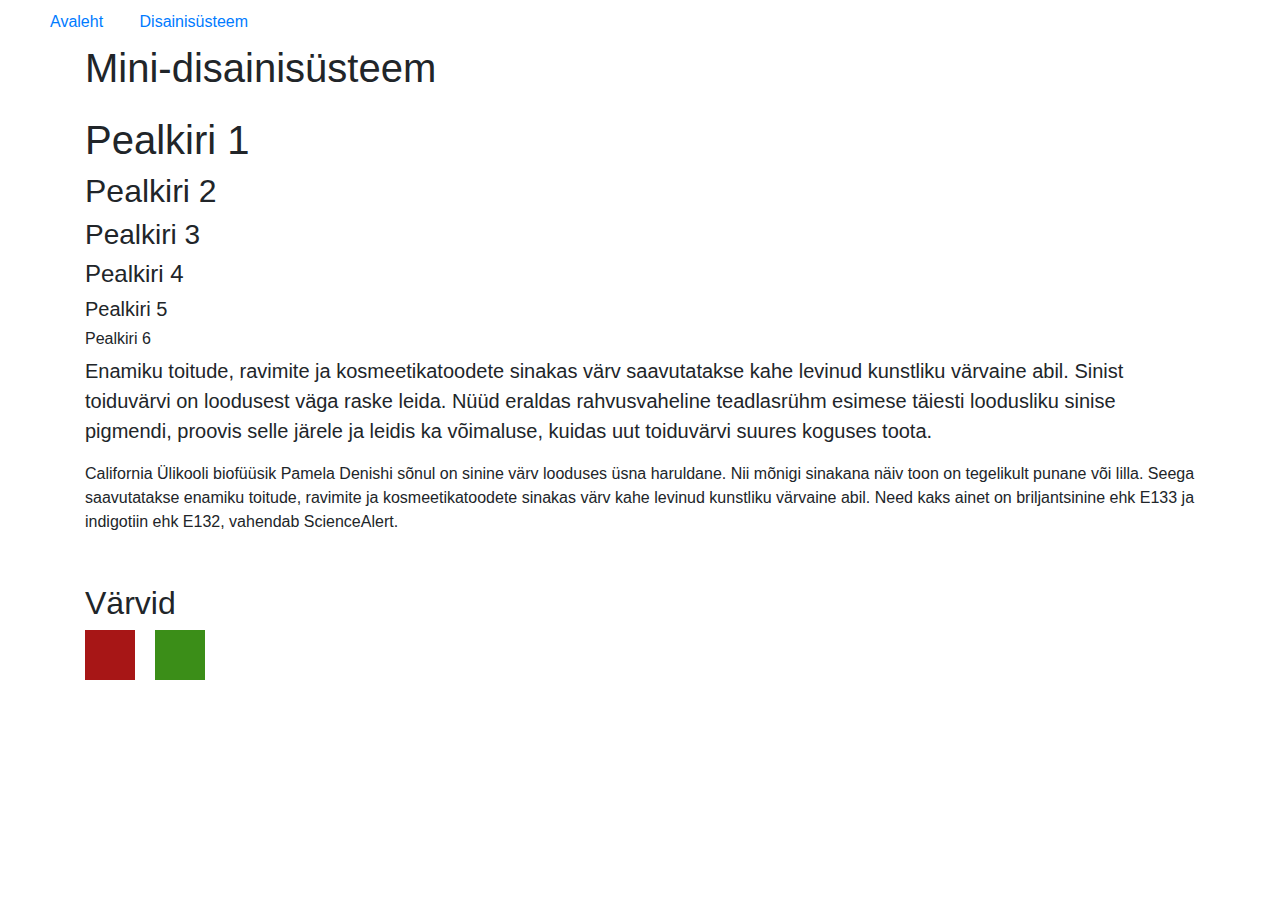
<file: practice_week_09/design_system.html>
<!DOCTYPE html>
<html>
<head>
    <title>My Title</title>
    <meta charset="utf-8">

    <link rel="stylesheet" type="text/css" href="https://stackpath.bootstrapcdn.com/bootstrap/4.5.2/css/bootstrap.min.css">
    <link rel="stylesheet" type="text/css" href="assets/css/style.css">
</head>
<body>
<nav>
    <ul>
        <li><a href="index.html">Avaleht</a></li>
        <li><a href="design_system.html">Disainisüsteem</a></li>
    </ul>

    <div class="container">
        <h1 class="mb-4">Mini-disainisüsteem</h1>

        <section>
            <h1>Pealkiri 1</h1>
            <h2>Pealkiri 2</h2>
            <h3>Pealkiri 3</h3>
            <h4>Pealkiri 4</h4>
            <h5>Pealkiri 5</h5>
            <h6>Pealkiri 6</h6>

            <p class="lead">
                Enamiku toitude, ravimite ja kosmeetikatoodete sinakas värv saavutatakse kahe levinud kunstliku värvaine abil.
                Sinist toiduvärvi on loodusest väga raske leida. Nüüd eraldas rahvusvaheline teadlasrühm esimese täiesti loodusliku
                sinise pigmendi, proovis selle järele ja leidis ka võimaluse, kuidas uut toiduvärvi suures koguses toota.
            </p>

            <p>
                California Ülikooli biofüüsik Pamela Denishi sõnul on sinine värv looduses üsna haruldane.
                Nii mõnigi sinakana näiv toon on tegelikult punane või lilla. Seega saavutatakse enamiku toitude,
                ravimite ja kosmeetikatoodete sinakas värv kahe levinud kunstliku värvaine abil. Need kaks ainet on
                briljantsinine ehk E133 ja indigotiin ehk E132, vahendab ScienceAlert.
            </p>

        </section>

        <section>
            <h2>Värvid</h2>

            <div class="box red mr-3 mb-3"></div>
            <div class="box green mr-3 mb-3"></div>

        </section>


    </div>

</nav>
</body>
</html>
</file>
<file: practice_week_07/assets/css/style.css>
.no-shadow {
  box-shadow: none;
}

.thick-border {
  border: 5px dotted black;
}

h1 {
  color: olive;
}

h2 {
  color: #b3b300;
}

h3 {
  color: navy;
}

.btn-primary {
  background: #C67366;
  border-color: #C67366;
}
.btn-primary:hover, .btn-primary:focus {
  background: red;
  border-color: red;
}

/*# sourceMappingURL=style.css.map */
</file>
<file: practice_week_09/assets/css/style.css>
nav ul {
    list-style: none;
    margin: 10px;
}

section {
    margin-bottom: 50px;
}

nav ul li {
    display: inline-block;
    margin-right: 2em;
}

.text-lead {
    font-size: 1.2em;
}

.box {
    width: 50px;
    height: 50px;
    display: inline-block;
}

.red {
    background: #a71616;
}

.green {
    background: #3b8e18;
}
</file>
